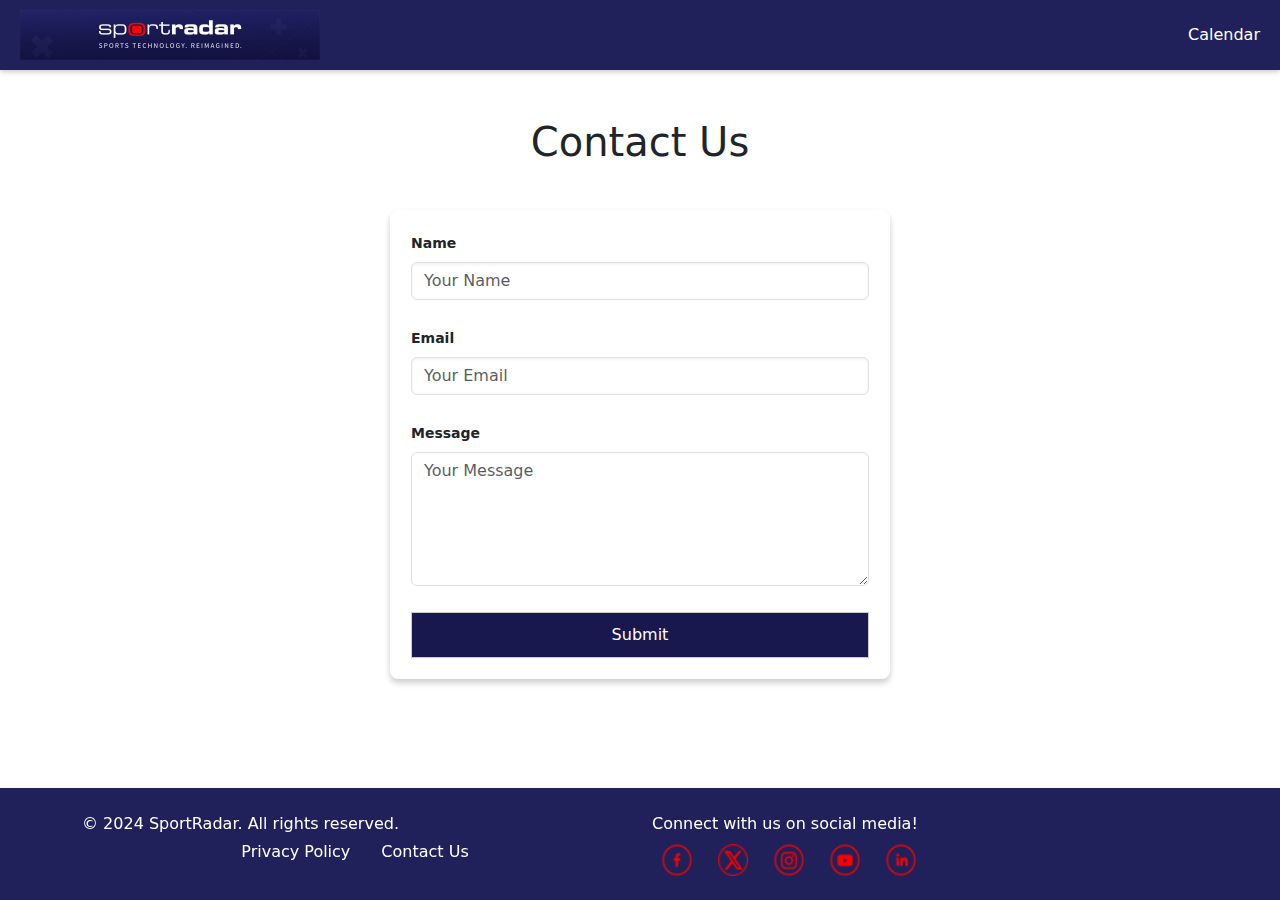
<file: contact.html>
<!DOCTYPE html>
<html lang="en">
<head>
  <meta charset="UTF-8">
  <meta name="viewport" content="width=device-width, initial-scale=1.0">
  <title>Event Details</title>
  <link rel="stylesheet" href="css/main.css">
  <!--bootstrap cdn-->
  <link href="https://cdn.jsdelivr.net/npm/bootstrap@5.3.3/dist/css/bootstrap.min.css" rel="stylesheet" integrity="sha384-QWTKZyjpPEjISv5WaRU9OFeRpok6YctnYmDr5pNlyT2bRjXh0JMhjY6hW+ALEwIH" crossorigin="anonymous">
  <title>Event Details</title>
</head>
<body>
  <div class="header-nav-container"><!--navbar and Header container-->
      <!--Navbar-->
      <nav>
      <div class="logo">
        <a href="index.html"><img src="./img/logoSport.png" alt="logo"></a>
      </div>
      <div class="hamburger" onclick="toggleMenu()">
          <div></div>
          <div></div>
          <div></div>
      </div>
      <div class="navLinks">
          <a href="index.html" id="calendarNav">Calendar</a>
      </div>
      </nav><!--end of navbar-->
  </div>

  <!-- Contact form -->
  <div class="container mt-5">
      <h1 class="text-center mb-4">Contact Us</h1>
      <div class="row justify-content-center">
          <div class="col-md-8 col-lg-6">
              <form action="submit_form.php" method="POST">
                  <!-- name -->
                  <div class="mb-3">
                      <label for="name" class="form-label">Name</label>
                      <input type="text" class="form-control" id="name" name="name" placeholder="Your Name" required>
                  </div>

                  <div class="mb-3"><!-- email Field -->
                      <label for="email" class="form-label">Email</label>
                      <input type="email" class="form-control" id="email" name="email" placeholder="Your Email" required>
                  </div>

                  <div class="mb-3"><!-- message Field -->
                      <label for="message" class="form-label">Message</label>
                      <textarea class="form-control" id="message" name="message" rows="5" placeholder="Your Message" required></textarea>
                  </div>

                  <!-- submit button -->
                  <button type="submit">Submit</button>
              </form>
          </div>
      </div>
  </div>

  <!-- Footer starts -->
  <footer class="footer py-4"> 
    <div class="container">
      <div class="row text-center text-md-start">
        <!-- Privacy and Contact Section -->
        <div class="col-12 col-md-6 mb-3 mb-md-0">
          <p class="mb-1">&copy; 2024 SportRadar. All rights reserved.</p>
          <ul class="footer-links list-inline">
            <li class="list-inline-item me-3">
              <a href="#privacy-policy" onclick="document.getElementById('privacy-policy').style.display='block'" class="text-white">Privacy Policy</a>
            </li>
            <li class="list-inline-item">
              <a href="contact.html" class="text-white">Contact Us</a>
            </li>
          </ul>
        </div>
        <!--privacy Policy-->
        <div id="privacy-policy">
          <h3>Privacy Policy</h3>
          <p><strong>Event Sport New Policy:</strong> 29.11.2024</p>
          <p>We are committed to protecting your privacy. When you use our Sport Event Calendar, we may collect personal information such as your name, email, event details (date, time, sport, participants), etc. We use this information to display your event and improve our service.</p>
          <p>We do not sell or share your personal information with third parties, except when necessary for providing services or as required by law.</p>
          <p>We use reasonable security measures to protect your data, but no method of data transmission is 100% secure.</p>
          <p>If you have any questions about this policy, contact us at info@sportevent.at</p>
          <button id="policy" onclick="document.getElementById('privacy-policy').style.display='none'">Close</button>
        </div>
        <!-- Social Media Section -->
        <div class="col-12 col-md-6">
          <p class="mb-2">Connect with us on social media!</p>
          <div class="social-icons d-flex justify-content-center justify-content-md-start">
            <a href="https://facebook.com" target="_blank" class="me-3">
              <img src="img/imgFb.png" alt="Facebook" class="img-fluid" style="max-width: 30px;">
            </a>
            <a href="https://twitter.com" target="_blank" class="me-3">
              <img src="img/imgX.png" alt="Twitter" class="img-fluid" style="max-width: 30px;">
            </a>
            <a href="https://instagram.com" target="_blank" class="me-3">
              <img src="img/imgInsta.png" alt="Instagram" class="img-fluid" style="max-width: 30px;">
            </a>
            <a href="https://youtube.com" target="_blank" class="me-3">
              <img src="img/imgYt.png" alt="YouTube" class="img-fluid" style="max-width: 30px;">
            </a>
            <a href="https://linkedin.com" target="_blank">
              <img src="img/imgIn.png" alt="LinkedIn" class="img-fluid" style="max-width: 30px;">
            </a>
          </div>
        </div>
      </div>
    </div>
  </footer><!--Footer ends-->
    
  <script src="js/eventDetails.js"></script>
  <!--bootstrap cdn-->
  <script src="https://cdn.jsdelivr.net/npm/bootstrap@5.3.3/dist/js/bootstrap.bundle.min.js" integrity="sha384-YvpcrYf0tY3lHB60NNkmXc5s9fDVZLESaAA55NDzOxhy9GkcIdslK1eN7N6jIeHz" crossorigin="anonymous"></script>
</body>
</html>
</file>
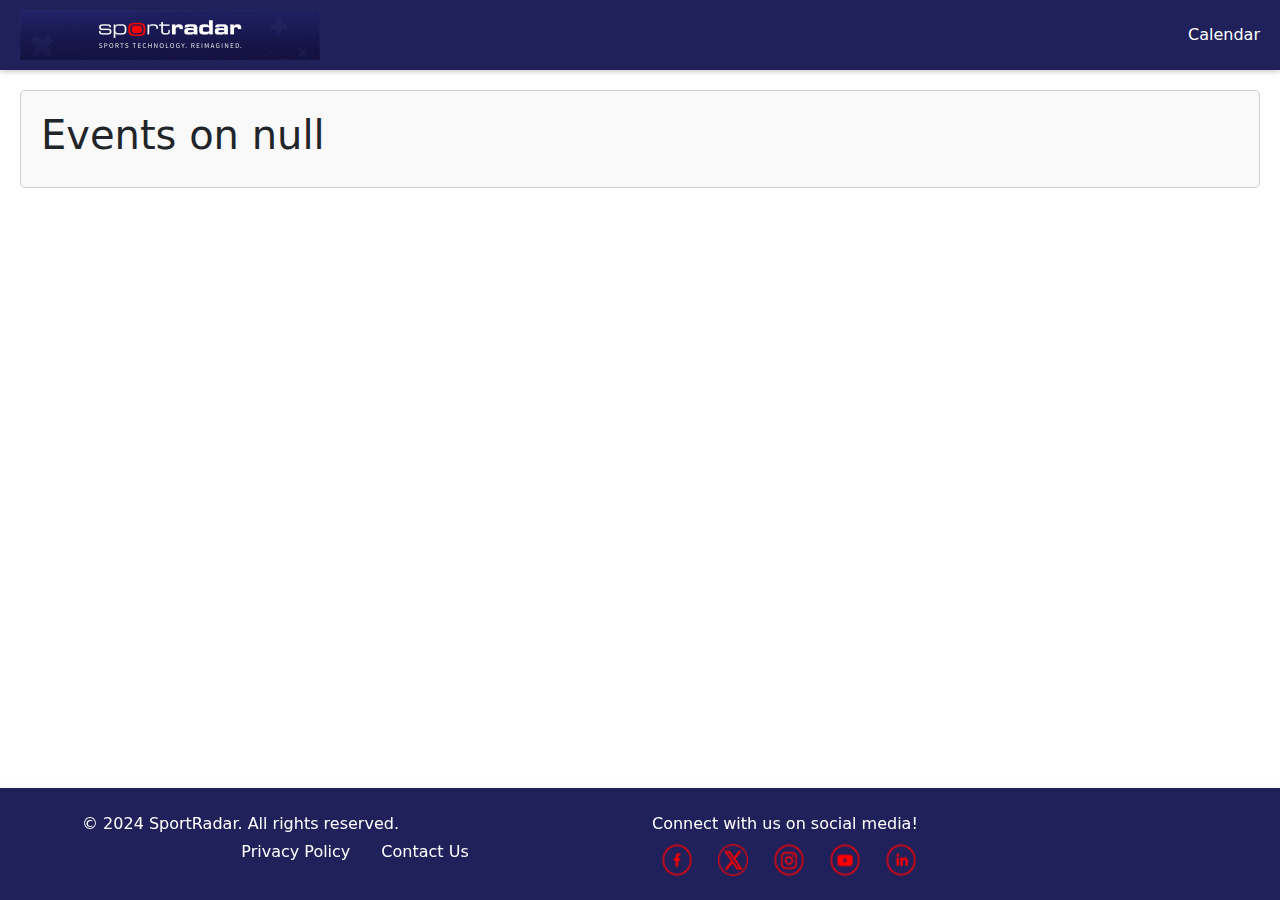
<file: eventDetails.html>
<!DOCTYPE html>
<html lang="en">
<head>
  <meta charset="UTF-8">
  <meta name="viewport" content="width=device-width, initial-scale=1.0">
  <title>Event Details</title>
  <link rel="stylesheet" href="css/main.css">
  <link href="https://cdn.jsdelivr.net/npm/bootstrap@5.3.3/dist/css/bootstrap.min.css" rel="stylesheet" integrity="sha384-QWTKZyjpPEjISv5WaRU9OFeRpok6YctnYmDr5pNlyT2bRjXh0JMhjY6hW+ALEwIH" crossorigin="anonymous">
  <title>Event Details</title>
</head>
<body>
  <div class="header-nav-container"><!--navbar and Header container-->
      <!--Navbar-->
      <nav>
      <div class="logo">
        <a href="index.html"><img src="./img/logoSport.png" alt="logo"></a>
      </div>
      <div class="hamburger" onclick="toggleMenu()">
          <div></div>
          <div></div>
          <div></div>
      </div>
      <div class="navLinks">
          <a href="index.html" id="calendarNav">Calendar</a>
      </div>
      </nav><!--end of navbar-->
  </div>


  <div class="eventDetailsContainer">
    <h1 id="eventTitle">Event Details</h1>
    <p id="eventDate"></p>
    <p id="eventDescription"></p>
  </div>


  <footer class="footer py-4"> <!--Footer starts-->
    <div class="container">
      <div class="row text-center text-md-start">
        <!-- Privacy and Contact Section -->
        <div class="col-12 col-md-6 mb-3 mb-md-0">
          <p class="mb-1">&copy; 2024 SportRadar. All rights reserved.</p>
          <ul class="footer-links list-inline">
            <li class="list-inline-item me-3">
              <a href="#privacy-policy" onclick="document.getElementById('privacy-policy').style.display='block'" class="text-white">Privacy Policy</a>
            </li>
            <li class="list-inline-item">
              <a href="contact.html" class="text-white">Contact Us</a>
            </li>
          </ul>
        </div>
        <!--privacy Policy-->
        <div id="privacy-policy">
          <h3>Privacy Policy</h3>
          <p><strong>Event Sport New Policy:</strong> 29.11.2024</p>
          <p>We are committed to protecting your privacy. When you use our Sport Event Calendar, we may collect personal information such as your name, email, event details (date, time, sport, participants), etc. We use this information to display your event and improve our service.</p>
          <p>We do not sell or share your personal information with third parties, except when necessary for providing services or as required by law.</p>
          <p>We use reasonable security measures to protect your data, but no method of data transmission is 100% secure.</p>
          <p>If you have any questions about this policy, contact us at info@sportevent.at</p>
          <button id="policy" onclick="document.getElementById('privacy-policy').style.display='none'">Close</button>
        </div>
        <!-- Social Media Section -->
        <div class="col-12 col-md-6">
          <p class="mb-2">Connect with us on social media!</p>
          <div class="social-icons d-flex justify-content-center justify-content-md-start">
            <a href="https://facebook.com" target="_blank" class="me-3">
              <img src="img/imgFb.png" alt="Facebook" class="img-fluid" style="max-width: 30px;">
            </a>
            <a href="https://twitter.com" target="_blank" class="me-3">
              <img src="img/imgX.png" alt="Twitter" class="img-fluid" style="max-width: 30px;">
            </a>
            <a href="https://instagram.com" target="_blank" class="me-3">
              <img src="img/imgInsta.png" alt="Instagram" class="img-fluid" style="max-width: 30px;">
            </a>
            <a href="https://youtube.com" target="_blank" class="me-3">
              <img src="img/imgYt.png" alt="YouTube" class="img-fluid" style="max-width: 30px;">
            </a>
            <a href="https://linkedin.com" target="_blank">
              <img src="img/imgIn.png" alt="LinkedIn" class="img-fluid" style="max-width: 30px;">
            </a>
          </div>
        </div>
      </div>
    </div>
  </footer><!--Footer ends-->
    
  <script src="js/eventDetails.js"></script>
</body>
</html>
</file>
<file: css/main.css>
*{
  margin: 0;
  padding: 0;
  box-sizing: border-box;
}

body {
    text-align: center;
    padding-bottom: 150px;
  }

.header-nav-container {
  display: flex;
  flex-direction: column;
}
/*header*/
header {
  position: fixed;
  top: 0; 
  z-index: 5;
}
/*Navbar zone*/
.logo img {
  height: 50px; 
  width: auto;
  transition: all 0.3s ease; 
}
nav {
  background-color: #20215a;
  color: #fff;
  padding: 10px 20px;
  display: flex;
  align-items: center;
  justify-content: space-between;
  top: 0;         
  left: 0;       
  width: 100%;   
  box-shadow: 0 2px 5px rgba(0, 0, 0, 0.2);
  position: sticky; 
  top: 0;           
  z-index: 10;      
}

.navLinks {
  display: flex;
  gap: 15px;
}

.navLinks a {
  color: #fff;
  text-decoration: none;
  font-size: 16px;
  transition: color 0.3s ease;
}

.navLinks a:hover {
  color: #d27b18;
}

.searchContainer {/*searchBar starts*/
  display: flex;
  align-items: center;
  margin-left: auto;
}

.searchInput {
  padding: 5px;
  font-size: 14px;
  border: 1px solid #d5d4d4;
  margin-right: 5px;
}

.searchButton {
  padding: 5px 10px;
  font-size: 14px;
  background-color: #d27b18;
  color: white;
  border: none;
  cursor: pointer;
}

.searchButton:hover {
  background-color: #f89422; 
} 
/*searchBar ends*/

@media (max-width: 480px) {
  nav .logo img {
    display: none;
  }}

@media (max-width: 768px) {
  nav .logo img {
    max-height: 30px; /*smaller logo size for tablets and phones */
    
  }}  

/*searchBar media query*/
@media (max-width: 768px) {
  #searchContainer {
    max-height: 30px;
    flex-direction: row; 
    align-items: stretch; 
  }

  #searchInput {  
    margin-bottom: 10px;
    font-size: 16px;
    padding: 12px;
  }

  #searchButton { /* search button */
    margin-left: 0; 
    font-size: 16px;
    text-align: center;
  }

  #matches {
    padding: 15px; 
  }
}

@media (max-width: 480px) { /*font size for smaller screens */
  #searchInput {
    font-size: 14px;
    max-height: 30px; 
  }

  #searchButton {
    font-size: 12px;
    padding: 10px;
    max-height: 30px;
    padding-bottom: 25px;
  }

  .searchResult { 
    font-size: 14px; 
    padding: 8px;
  }
}

/* Media query Mobile view: navbar */
@media (max-width: 768px) {
  .navLinks {
      display: none;
      flex-direction: column;
      background-color: #20215a;
      position: absolute;
      top: 60px;
      right: 20px;
      width: 200px;
      border-radius: 5px;
      padding: 10px 0;
      box-shadow: 0 4px 6px rgba(206, 199, 250, 0.1);
  }

  .navLinks.active {
      display: flex;
  }

  .hamburger {
      display: flex;
  }
}/* Media query Mobile view: navbar/hamburger ends */

.hamburger {
  display: none;
  flex-direction: column;
  gap: 5px;
  cursor: pointer;
}

.hamburger div {
  width: 25px;
  height: 3px;
  background-color: #fff;
}/*end of hamburger*/

/*Header/hero*/
header{
  background-image: url(../img/heroImg.jpg);
  background-size: cover;
  background-position: center;
  background-repeat: no-repeat;
  height:50vh;
  position: relative;
}
.container-fluid{
  margin-top: 50px;
}

/* main heading text */
header h1 {
  margin-top:20px;
  font-size: 3rem;
  font-weight: bold;
}

/* subheadings */
header p {
  font-size: 1.25rem;
  margin: 5px 5px;

}
/*mainHeaderNav*/

/* individual Buttons */
.mainHeader a {
  display: inline-block; 
  padding: 0.5rem 1rem; 
  font-size: 1rem; 
  text-decoration: none; 
  color: white; /* Text color */
  background-color: #20215a; 
  border: none; 
  transition: background-color 0.3s ease, color 0.3s ease; 
  text-align: center; 
}

/* effect for Buttons */
.mainHeader a:hover {
  background-color: white; 
  color: #20215a;
}

/* add dividers between Buttons */
.mainHeader a:not(:last-child) {
  border-right: 2px solid white; 
}

/* active button*/
.mainHeader a.active {
  background-color: white; 
  color: #004080;
}

/* responsive design */
@media (max-width: 768px) {
  .mainHeader {
    flex-direction: column; 
  }
  .mainHeader a:not(:last-child) {
    border-right: none; 
    border-bottom: 2px solid white; 
  }
}

/*calendar*/
.calendar { /*grid format*/
  display: grid;
  grid-template-columns: repeat(7, 1fr);
  gap: 4px;
  max-width: 500px;
  margin: 20px auto;
}

/*calendar media query*/
@media (max-width: 480px) {
  .calendar {
    grid-template-columns: repeat(3, 1fr); /* three columns instead of 7 */
  }
}/*calendar ends*/
.day, .header {
  padding: 8px;
  border: 1px solid #d27b18;
  border-radius: 2px;
  text-align: center;
}
.header {
  background-color: #f0f0f0;
  font-weight: bold;
}
.day {
  background-color: #fff;
}
.eventDay {
  background-color: #d27b18;
  cursor: pointer;
  transition: background-color 0.3s ease;
}
.eventDay:hover {
  background-color: #c68f50;
  border-radius: 2px;
  transform: scale(1.05);
}

input, button {
  padding: 10px;
  border: 1px solid #ccc;
  border-radius: 8px;
  font-size: 16px;
}
button {
  background-color: #18184e;
  color: white;
  cursor: pointer;
}
button:hover {
  background-color: rgba(24,24,78, 0.7);
}
.detailsOfEvent {
  margin-top: 20px;
}

form { /*form starts*/
  margin: 20px auto;
  max-width: 500px;
  display: flex;
  flex-direction: column;
  gap: 10px;
  background-color: white;
  padding: 20px;
  border: 1px solid white;
  border-radius: 8px;
  box-shadow: 0 4px 6px rgba(0, 0, 0, 0.2);
}

label { /*label inside the form*/
  display: block;
  margin-bottom: 5px;
  font-weight: bold;
  font-size: 14px;
}

/*form input*/
input {
  width: 100%;
  padding: 10px;
  margin-bottom: 15px;
  border: 1px solid #ccc;
  border-radius: 5px;
  font-size: 14px;
  box-shadow: inset 0 1px 3px rgba(68, 68, 68, 0.1);
  transition: border-color 0.3s ease, box-shadow 0.3s ease;
}

/*sample matches cardTitle*/
#cardTitle {
  color:#d27b18;
}
/* grid container*/
.mainHeader { grid-area: header; justify-content: center; }
.menu { grid-area: menu; }
.mainCalendar { grid-area: main; }
.addSportEvent { grid-area: right; }
.footer { grid-area: footer; }

.grid-container {
  display: grid;
  grid-template-rows: auto auto auto auto auto;
  grid-template-areas:
    'header header header header header header'
    'menu main main main right right'
    'menu footer footer footer footer footer';
  gap: 1px;
  padding: 1px;
  min-height: 100vh;
}

.grid-container > div{
  background-color: rgba(255, 255, 255, 0.8);
  text-align: center;
  padding: 20px 10px;
  font-size: 15px;
}

/*grid container responsive layout for smaller screens, calendar appears first */
@media (max-width: 768px) {
  .grid-container {
    grid-template-areas:
      'header'
      'main'
      'right'
      'menu'
      'footer';
    grid-template-columns: 1fr;
  }

  .grid-container > div {
    font-size: 20px; 
  }
}

/*eventDetail Page starts*/
.eventDetailsContainer {
  margin: 20px;
  padding: 20px;
  border: 1px solid #ccc;
  border-radius: 5px;
  background-color: #f9f9f9;
}

.eventItem {
  margin-bottom: 15px;
}

.eventItem h3 {
  margin-top: 0;
}

.eventDetailsContainer a {
  display: inline-block;
  margin-top: 15px;
  color: white;
  text-decoration: none;
  background-color: #18184e;
  padding: 10px;
}
/*eventDetail Page ends*/

/* Footer starts*/
footer.footer {
  display: flex;
  justify-content: space-around;
  align-items: center;
  position: fixed; 
  bottom: 0; 
  left: 0; 
  width: 100%; 
  background-color: #20215a; 
  color: white;
  text-align: center;
  padding: 15px;
  font-size: 16px;
  box-shadow: 0 -2px 5px rgba(217, 208, 247, 0.2);
  z-index: 100;
}

.privacyContact {
  display: flex; 
  flex-direction: column;
}
.footer-links {
  list-style: none;
  padding: 0;
  margin: 0;
  display: flex;
  justify-content: center;
  gap: 15px;
}

.footer-links li {
  display: inline;
}

.footer-links a {
  color: white;
  text-decoration: none;
}

.footer-links a:hover {
  text-decoration: underline;
}

/*social media footer*/
.social-icons {
  margin-top: 5px;
}

.social-icons a {
  margin: 0 10px;
  text-decoration: none;
  color: inherit;
}

.social-icons img {
  width: 32px;
  height: 32px;
  transition: transform 0.3s ease;
}

.social-icons img:hover {
  transform: scale(1.2);
}

/*privacy policy*/
#privacy-policy{
  display:none; 
  padding: 20px; 
  border: 1px solid white;
}
#policy{
  background-color:#20215a;
  padding: 8px 25px;
}
/**/
@media (max-width: 768px) {
  #privacy-policy {
    width: 90%;
    padding: 15px;
  }

  #privacy-policy h3 {
    font-size: 20px;
  }

  #privacy-policy p {
    font-size: 14px;
  }

  #privacy-policy button {
    width: 100%;
    padding: 12px;
  }
}

@media (max-width: 480px) {/*privacy policy*/
  #privacy-policy {
    width: 95%;
    padding: 30px 10px;
    
  }

  #privacy-policy h3 {
    font-size: 18px;
  }

  #privacy-policy p {
    font-size: 12px;
  }

  #privacy-policy button {
    padding: 15px;
  }
}
</file>
